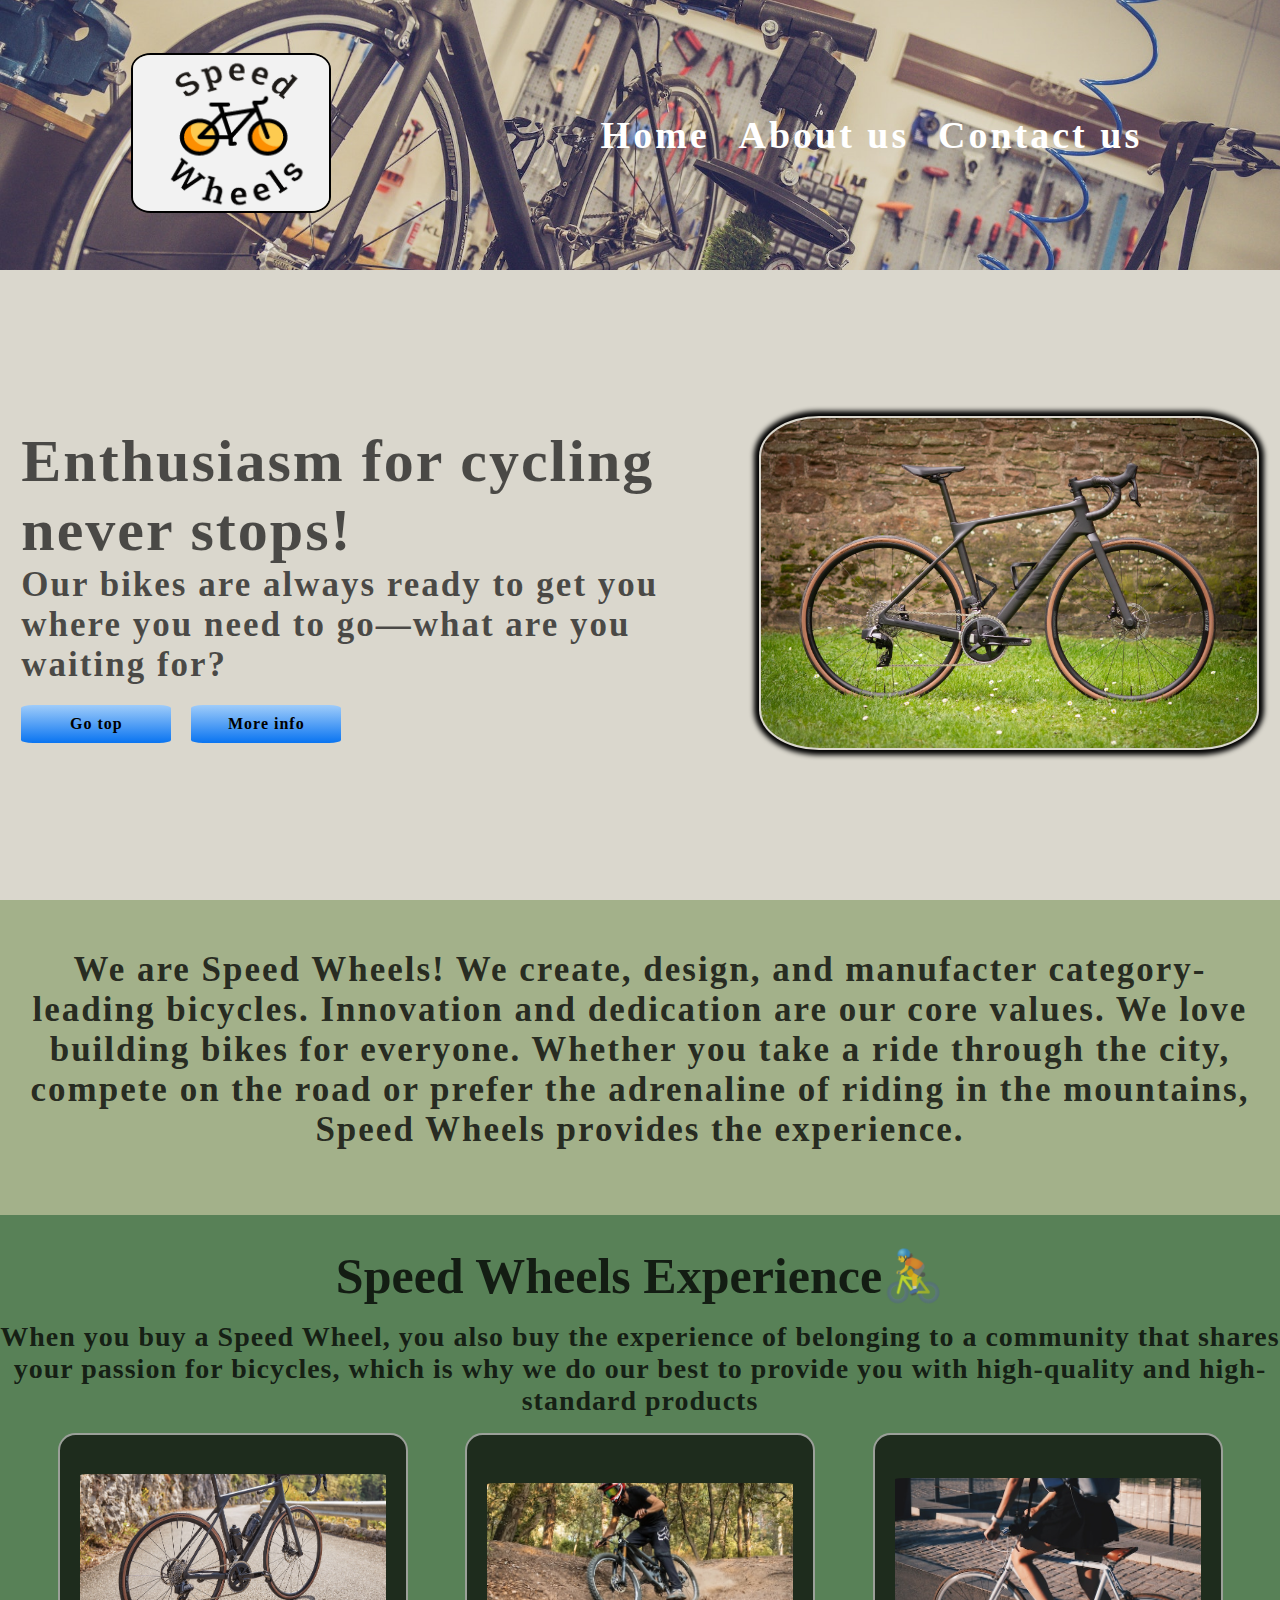
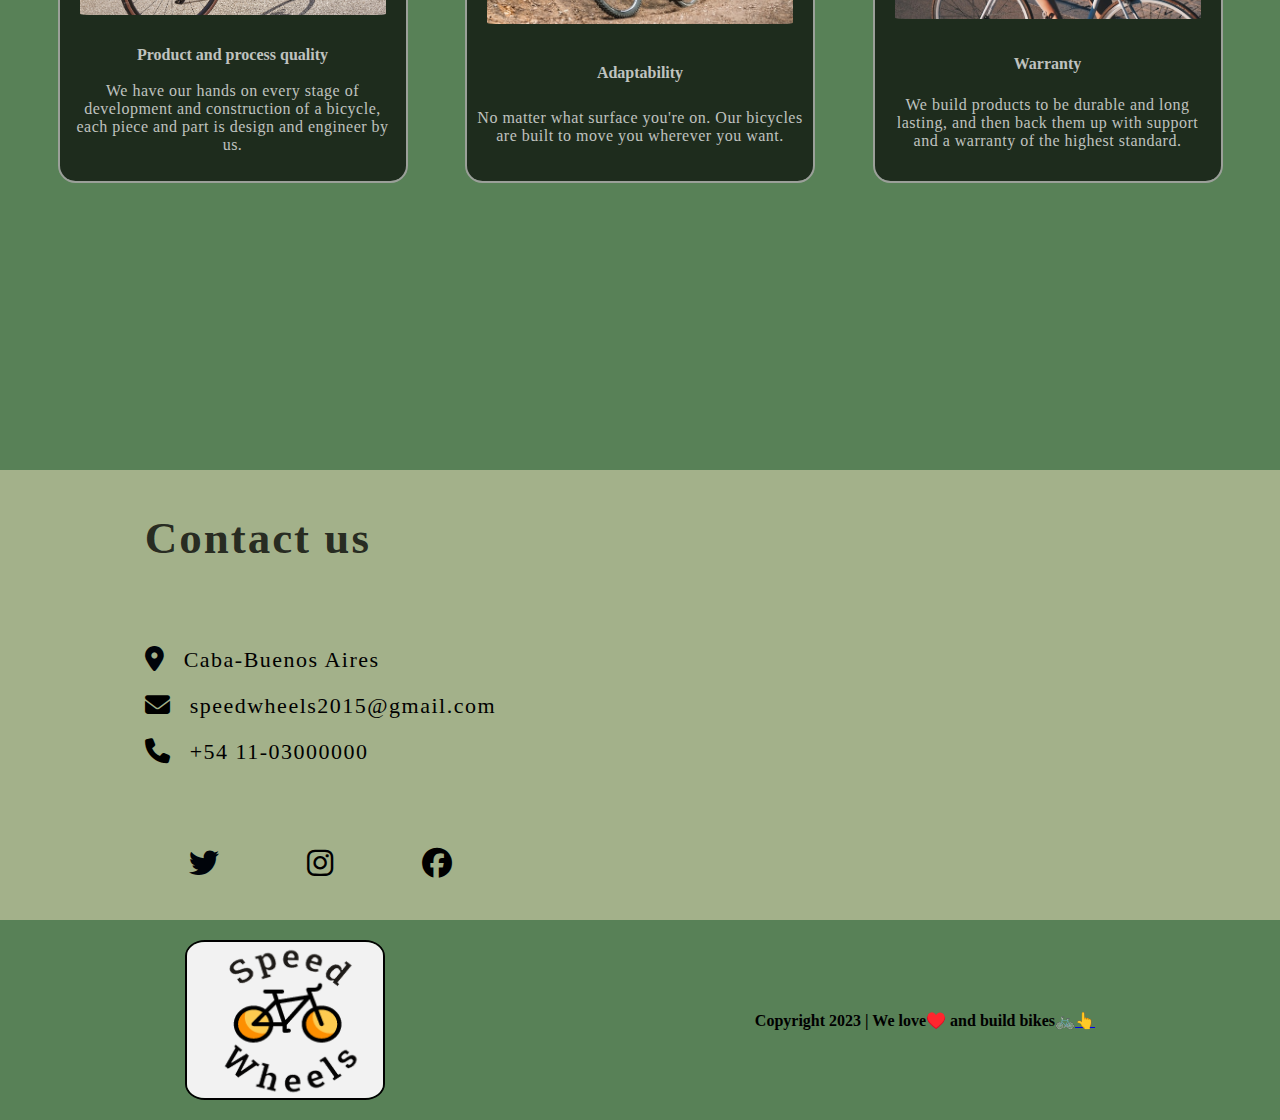
<file: index.html>
<!DOCTYPE html>
<html lang="en">
<head>
    <meta charset="UTF-8">
    <meta name="viewport" content="width=device-width, initial-scale=1.0">
    <link rel="stylesheet" href="./Assets/Styles/style.css">
    <link rel="stylesheet" href="./Assets/Styles/mediaqueries.css">
    <link rel="stylesheet" href="https://cdnjs.cloudflare.com/ajax/libs/font-awesome/6.4.0/css/all.min.css">
    <link rel="shortcut icon" href="./Assets/Images/bikeIcon.png">
    <title>Home🚲</title>
</head>
<body>
    <header id="top">
         <div>
            <img src="./Assets/Images/log.png" alt="logo"> 
        </div>
        <nav>
            <a href="#">Home</a>
            <a href="#informative-text">About us</a>
            <a href="#contact">Contact us</a>
        </nav>  
    </header>
    
    <main>
        <section id="hero">
            <div class="hero-info">
                <h1>Enthusiasm for cycling never stops!</h1>
                <p>Our bikes are always ready to get you where you need to go—what are you waiting for?</p>
                <div class="hero-info-button">
                    <a href="#top">Go top</a>
                    <a href="#footer">More info</a>
                </div>
            </div>
            <div class="hero-image">
                <img src="./Assets/Images/bike-hero.jpg" alt="bike-hero">
            </div>
        </section>
       
        <section id="informative-text">
            <h4>
                We are Speed Wheels! We create, design, and manufacter category-leading bicycles. Innovation and dedication are our core values.
                We love building bikes for everyone. Whether you take a ride through the city, compete on the road or prefer the adrenaline of riding in the mountains, Speed Wheels provides the experience.
            </h4>
        </section>
        
        <section id="benefits">
            <h2>Speed Wheels Experience🚴</h2>
            <p class="advantages-text">When you buy a Speed Wheel, you also buy the experience of belonging to a community that shares your passion for bicycles, which is why we do our best to provide you with high-quality and high-standard products</p>
            <div class="card-container">
                <div class="card">
                    <img src="./Assets/Images/bikeroad.jpg" alt="">
                    <h4>Product and process quality</h4>
                    <p>We have our hands on every stage of development and construction of a bicycle, each piece and part is design and engineer by us.</p>
                </div>
                <div class="card">
                    <img src="./Assets/Images/mountainBike.jpg" alt="">
                    <h4>Adaptability</h4>
                    <p>No matter what surface you're on. Our bicycles are built to move you wherever you want.</p>
                </div>
                <div class="card">
                    <img src="./Assets/Images/rideBike.jpg" alt="">
                    <h4>Warranty</h4>
                    <p>We build products to be durable and long lasting, and then back them up with support and a warranty of the highest standard.</p>
                </div>
            </div>
        </section>
        
        <section id="contact">
            <div class="contact-us">
                <h3>Contact us</h3>
                <div class="contact-us-info">
                    <div class="info-data">
                        <i class="fa-solid fa-location-dot" style="color: #00040a;"></i>
                        <p>Caba-Buenos Aires</p>
                    </div>
                    <div class="info-data">
                        <i class="fa-solid fa-envelope" style="color: #000000;"></i>
                        <p>speedwheels2015@gmail.com</p>
                    </div>
                    <div class="info-data">
                        <i class="fa-solid fa-phone" style="color: #000000;"></i>
                        <p>+54 11-03000000</p>
                    </div>
                </div>
                <div class="social-media">
                    <a><i class="fa-brands fa-twitter" style="color: #00040a;"></i></a>
                    <a><i class="fa-brands fa-instagram" style="color: #000000;"></i></a>
                    <a><i class="fa-brands fa-facebook" style="color: #000000;"></i></a>
                </div>
            </div>
            <div class="iframe-container">
                <iframe src="https://www.google.com/maps/embed?pb=!1m18!1m12!1m3!1d105088.57928939878!2d-58.473484087678706!3d-34.603703743546504!2m3!1f0!2f0!3f0!3m2!1i1024!2i768!4f13.1!3m3!1m2!1s0x95bcca3b4ef90cbd%3A0xa0b3812e88e88e87!2sBuenos%20Aires%2C%20CABA!5e0!3m2!1ses!2sar!4v1688855705419!5m2!1ses!2sar" width="600" height="450" style="border:0;" allowfullscreen="" loading="lazy" referrerpolicy="no-referrer-when-downgrade"></iframe>
            </div>
        </section> 
    </main>
<footer id="footer">
    <div>
        <img src="./Assets/Images/log.png" alt="logo">
        <h4>Copyright 2023 | We love♥️ and build bikes🚲<a href="#top">👆</a></h4>
    </div>
</footer>
</body>
</html>
</file>
<file: Assets/Styles/style.css>
*{
    padding: 0;
    margin: 0;
    box-sizing: border-box;
    scroll-behavior: smooth; 
    font-family: 'Bitter', serif; ;
}
:root{
    --timberwolf: #dad7cdff;
    --sage: #a3b18aff;
    --fern-green: #588157ff;
    --hunter-green: #3a5a40ff;
    --brunswick-green: #344e41ff;

}  

@import url('https://fonts.googleapis.com/css2?family=Bitter:wght@100&display=swap');


header{
    display: flex;
    flex-wrap: wrap;
    justify-content: space-around;
    align-items: center;
     background-image:url(../Images/bikeShop.jpg);
    background-size: cover;
    background-position: center;
    min-height:  30vh;
    width: 100%;
} 
header img{
    width: 200px;
    height: 160px;
    object-fit: cover;
    /* padding-top: .2rem; */
    /*mix-blend-mode: darken;*/
    /* padding: 8px; */
    border-radius: 10%;
    border: solid black 2px;   
 }     
 
nav>a{
    color: white;
    font-size: 38px;
    font-weight: bolder;
    padding: .4rem;
    text-decoration: none;
    letter-spacing: 3px
}   

nav{
    display: flex;
    gap: 1rem;
    flex-wrap: wrap;
}   

a:hover{

    cursor: pointer;
    text-decoration: underline;
}      


#hero{
    padding: 1rem;
    display: flex;
    justify-content: space-evenly;
    align-items: center;
    flex-wrap: wrap;
    gap: 2rem;
    min-height: 70vh;
    background-color: var(--timberwolf);
    width: 100%;
  
}      
    
  

.hero-info {
    width: 700px;
    flex-direction: column;
    justify-content: space-around;
}

.hero-info h1{
    font-size: 60px;
    letter-spacing: 2px;
    color:  rgba(0, 0, 0, 0.658);
}

.hero-info p{
    font-size: 35px;
    letter-spacing: 2px;
    font-weight: bolder;
    color:  rgba(0, 0, 0, 0.658); ;
   
}

.hero-info-button{
    display: flex;
    justify-content:left;
    gap: 20px;
    padding-top: 20px;
}
.hero-info-button a{
    text-decoration: none;
    color: black;
    font-weight: bolder;
    background: linear-gradient(#9fccfa,#0974f1);
    padding: 10px;
    width: 150px;
    border-radius: 8%;
    text-align: center;
    letter-spacing: 1px;
}    

 .hero-info-button a:hover{
    background: linear-gradient(#0974f1,#9fccfa );
}   

.hero-image{
    width: 500px;
    height: 85%;
   
}   
   

 
.hero-image img{
    width: 100%;
    padding: 2px;
    border-radius: 12%;
    height: 100%;
    object-fit: cover;
    box-shadow: 0 0 5px 5px black;

}
#informative-text{
    padding-top: 20px;
    min-height: 35vh;
    background-color: var(--sage);
}


#informative-text>h4{
    text-align: center;
    padding: 30px;
    font-size: 35px;
    letter-spacing: 2px;
    color: rgba(0, 0, 0, 0.778) ;
    
}

#benefits{
    
    min-height: 95vh;
    background-color: var(--fern-green);
    padding-top: 1rem;
}

#benefits h2{
    text-align: center;
    font-size: 50px;
    padding-top: 1rem;
    color:  rgba(0, 0, 0, 0.778);;
}
#benefits .advantages-text{
    font-size: 28px;
    text-align: center;
    padding-top: 1rem;
    font-weight: 600;
    color: rgba(0, 0, 0, 0.778);
    letter-spacing: 1px;
}


.card-container{
   
    display: flex;
    flex-wrap: wrap;
    justify-content: space-evenly;
     padding-top: 1rem; 
    
}
   
.card-container> .card{
   width: 350px;
   height: 350px;
   border: solid rgba(244, 243, 243, 0.579) 2px;
   border-radius: 5%;

}
.card{
    display: flex;
    flex-direction: column;
    justify-content: space-evenly;
    text-align: center;
    padding: 8px;
    background-color: rgba(0, 0, 0, 0.658);
    color: rgba(255, 255, 255, 0.726);
}
.card:hover{
    border: solid rgba(244, 243, 243, 0.579) 3px;
}
.card p{
    letter-spacing: .5px;
}
.card img{
    width: 100%;
    height: 50%;
    object-fit: cover;
    padding: 12px;
    border-radius: 8%;
    
}
    





#contact{
    min-height: 50vh;
    background-color: var(--sage);
    flex-wrap: wrap;
    display: flex;
    justify-content: space-around;
}

#contact h3{
    font-size: 45px;
    letter-spacing: 2px;
    color: rgba(0, 0, 0, 0.778);
}
   
.contact-us{
    display: flex;
    flex-direction: column;
    justify-content: space-around;
}

.contact-us-info{
    display: flex;
    flex-direction: column;
    gap: 20px
    ;
}
.info-data{
    display: flex;
    flex-direction: row;
    column-gap: 20px ;
}
.info-data i{
    font-size: 25px;
}
.info-data p{
    font-size: 22px;
    letter-spacing: 1.5px;
}
   

.social-media{
    display: flex;
    justify-content: space-around;
    
}
.social-media a i{
    font-size: 30px;
    
}

iframe{
    width: 350px;
    height: 310px;
    padding: 20px;
    
 }


footer{
    background-color: var(--fern-green);
    min-height: 20vh;
    width: 100%;
   
}
footer>div{
    display: flex;
    justify-content: space-around;
    align-items: center;
    padding: 20px 0;
    flex-wrap: wrap;
   
}
footer div img{
    width: 200px;
    height: 160px;
    object-fit: cover;
   
    border-radius: 10%;
    border: solid black 2px;
}
</file>
<file: Assets/Styles/mediaqueries.css>
@media (min-width: 320px) and (max-width: 425px){


    header{
        display: flex;
        flex-direction: column;
        align-items: center;
        padding-top: 10px;
        width: 100%;
    }
    header nav{
        display: flex;
        flex-direction: column;
        align-items: center;
    }
    .hero-info h1{
        font-size: 45px;
        text-align: center;
    }
    .hero-info p{
        font-size: 25px;
        text-align: center;
    }

    .hero-info-button{
        display: flex;
        justify-content:center;
    }.hero-info-button a{
        width: 120px;
    }
    #informative-text h4{
        padding-top: 5px;
        font-size: 25px;
    }
    #benefits{
        padding-top: 5px ;
        min-height: 100vh;
    }
    #benefits h2{
        font-size: 45px;
    }
    #benefits .advantages-text{
        font-size: 25px;
    }
    .card-container{
        gap: 15px;
        padding: 8px 0;
        
    }
    .card-container> .card{
        width: 85%;
    }
    #contact h3{
        text-align: center;
        font-size: 45px;
        padding-top: 5px;
    }
    .info-data{
        
        align-items: center;
    }
    .info-data p{
        text-align: center;
        
        font-size: 20px;
        letter-spacing: .2px;
    }



    .social-media{
        justify-content: center;
        gap: 15px;
        padding-top: 5px;
        
    }
    iframe{
        width: 300px;
        height: 280px;
    }

    footer div{
        display: flex;
        flex-direction: column;
        align-items: center;
        text-align: center;
    }
}

    @media (min-width: 426px) and (max-width: 768px){
        header{
            display: flex;
            flex-direction: column;
            align-items: center;
            padding-top: 10px;
           
          
        }   
        header nav{
            display: flex;
            flex-direction: column;
            align-items: center;
        }

        .card-container{
            gap:15px;
            padding: 8px 0;
        }
        #contact h3{
            text-align: center;
            padding-top: 10px;
        }
    }
</file>
